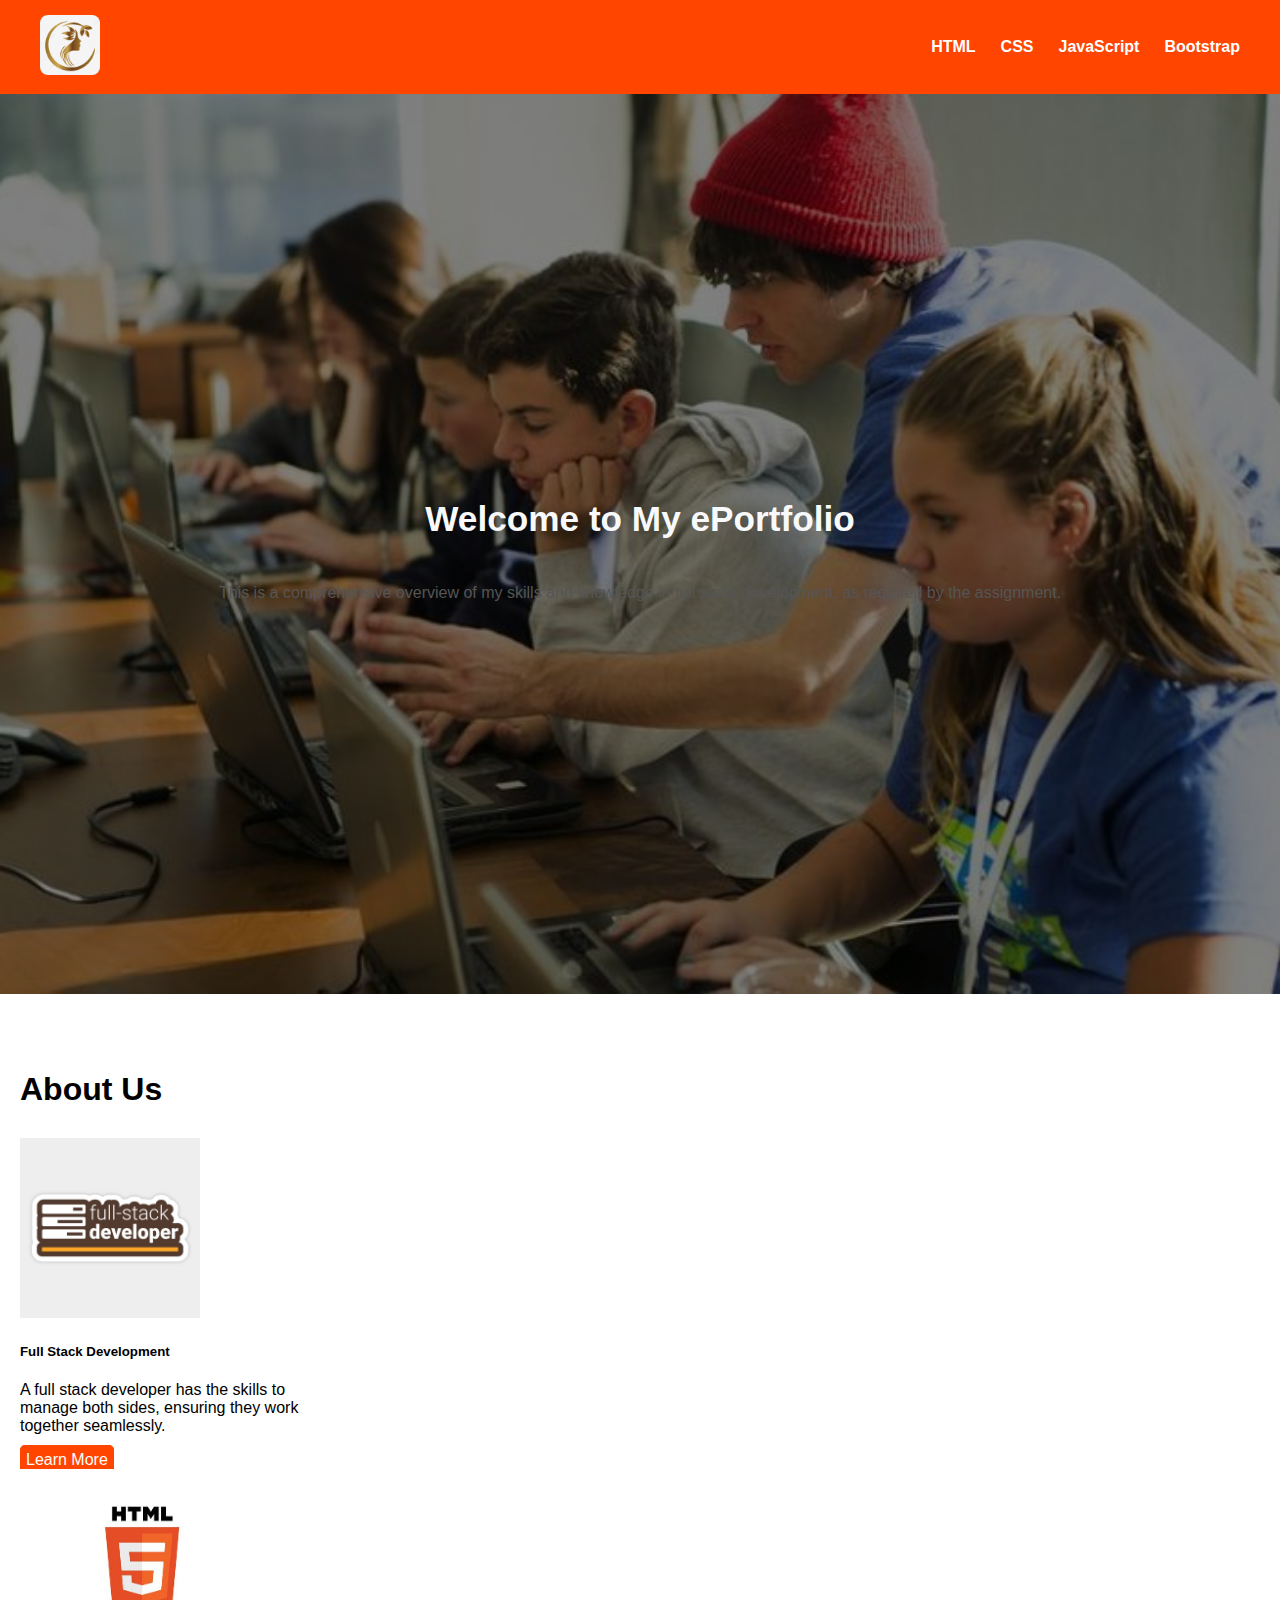
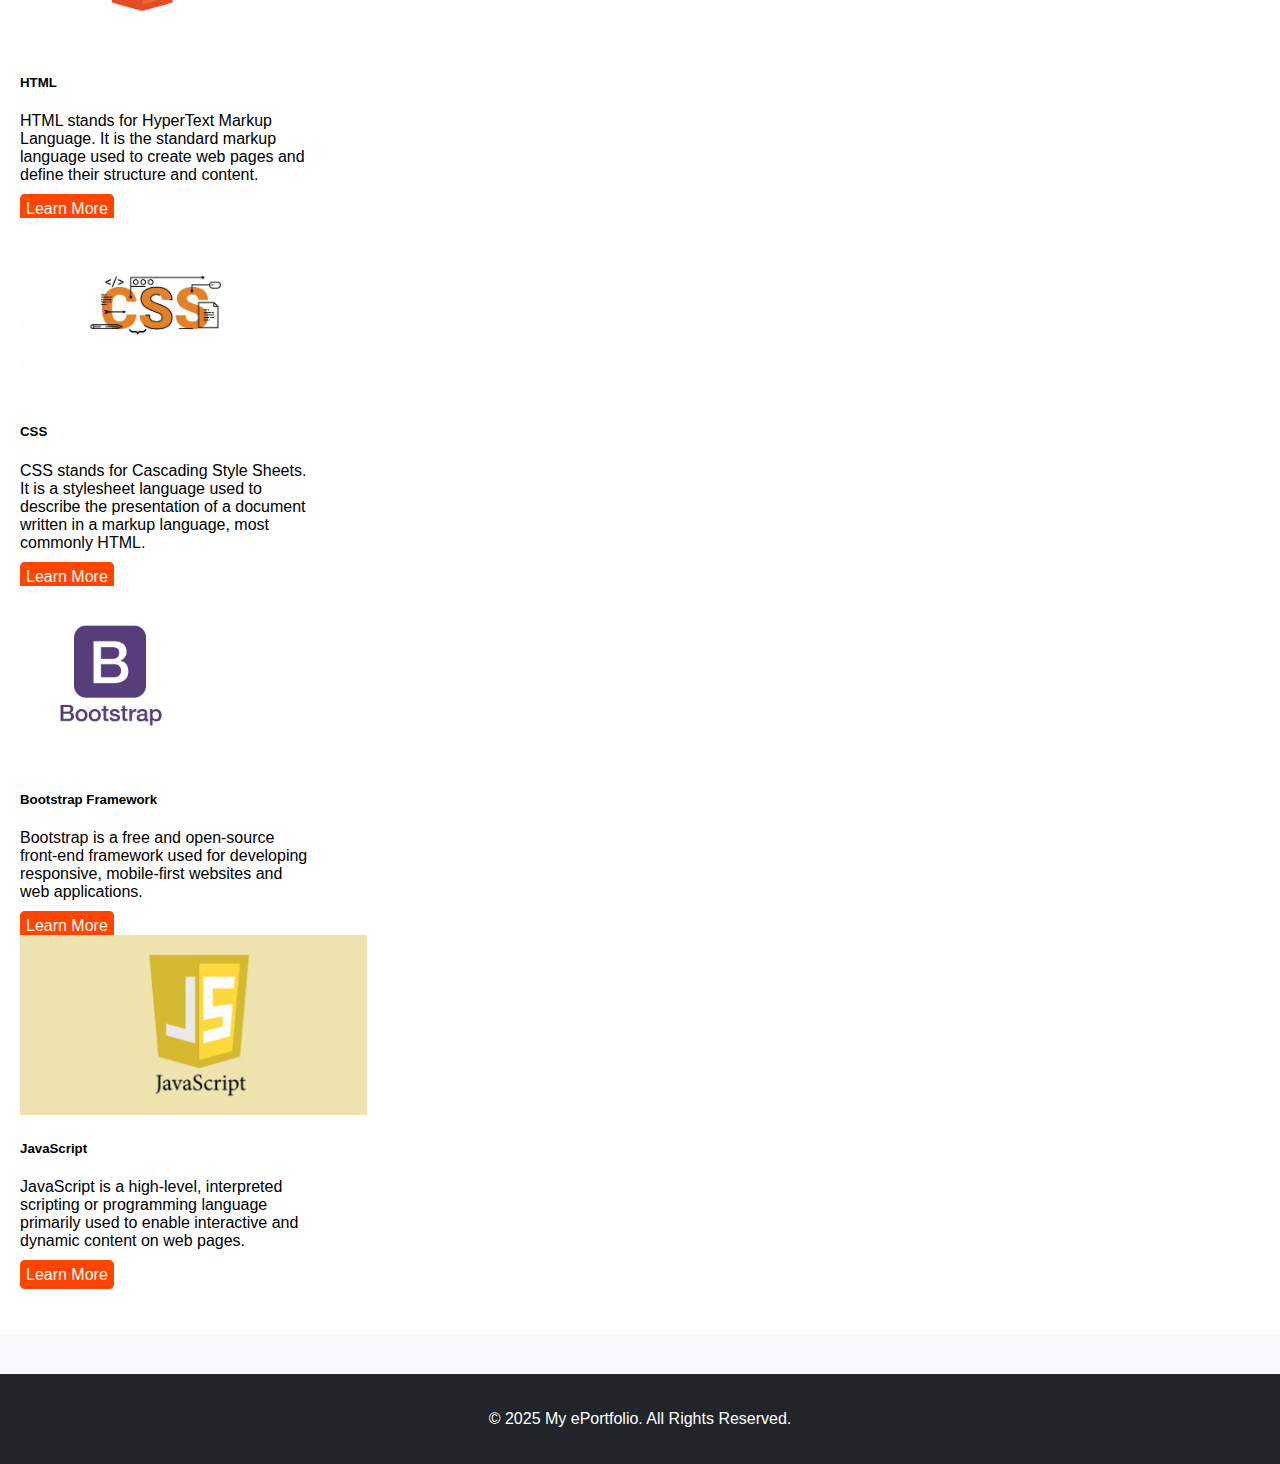
<file: index.html>
<!DOCTYPE html>
<html lang="en">
<head>
    <meta charset="UTF-8">
    <meta name="viewport" content="width=device-width, initial-scale=1.0">
    <title>My ePortfolio</title>
    <link rel="stylesheet" href="style.css">
    <link
      href="https://cdn.jsdelivr.net/npm/bootstrap@5.0.2/dist/css/bootstrap.min.css"
      rel="stylesheet"
      integrity="sha384-EVSTQN3/azprG1Anm3QDgpJLIm9Nao0Yz1ztcQTwFspd3yD65VohhpuuCOmLASjC"
      crossorigin="anonymous"
    />
</head>
<body>
  <header>
        <div class="logo">
        <a href="index.html">
            <img src="./image/logo.jpeg" alt="Company Logo">
        </a>
    </div>
        <nav>
            <ul>
                <li><a href="html_index.html">HTML</a></li>
                <li><a href="css_index.html">CSS</a></li>
                <li><a href="java_index.html">JavaScript</a></li>
                <li><a href="bootstrap_index.html">Bootstrap</a></li>
            </ul>
        </nav>
    </header>

     <!-- Introduction Section -->
            <section class="text-center py-12 card">
                <h2 class="text-5xl font-extrabold text-gray-900 mb-4">Welcome to My ePortfolio</h2>
                <p class="text-lg text-white-900 max-w-2xl mx-auto">
                    This is a comprehensive overview of my skills and knowledge in full stack development, as required by the assignment.
                </p>
            </section>
  <section class="aboutfullstack">
      <h2 class="serviceheader text-center p-5">About Us</h2>
  <div class="container text-center">
  <div class="row">
     <div class="col">
    <div class="card" style="width: 18rem;">
  <img src="./image/Full-stack.jpeg" class="card-img-top" alt="...">
  <div class="card-body">
    <h5 class="card-title">Full Stack Development </h5>
    <p class="card-text">A full stack developer has the skills to manage both sides, ensuring they work together seamlessly.</p>
    <a href="full_index.html" class="card-button">Learn More</a>
  </div>
</div>
    </div>
    <div class="col">
    <div class="card" style="width: 18rem;">
  <img src="./image/html.jpeg" class="card-img-top" alt="...">
  <div class="card-body">
    <h5 class="card-title">HTML </h5>
    <p class="card-text">HTML stands for HyperText Markup Language. It is the standard markup language used to create
         web pages and define their structure and content.</p>
    <a href="html_index.html" class="card-button">Learn More</a>
  </div>
</div>
    </div>
      <div class="col">
      <div class="card" style="width: 18rem;">
  <img src="./image/Css word lettering typography design illustration with line icons and ornaments in orange  _ Premium Vector.jpeg" class="card-img-top" alt="...">
  <div class="card-body">
    <h5 class="card-title">CSS</h5>
    <p class="card-text">CSS stands for Cascading Style Sheets. It is a stylesheet language used to describe the 
        presentation of a document written in a markup language, most commonly HTML. </p>
    <a href="css_index.html" class="card-button">Learn More</a>
  </div>
</div>
    </div>
    <div class="col">
      <div class="card" style="width: 18rem;">
  <img src="./image/Bootstrap.jpeg" class="card-img-top" alt="...">
  <div class="card-body">
    <h5 class="card-title">Bootstrap Framework</h5>
    <p class="card-text">Bootstrap is a free and open-source front-end framework used for developing responsive, 
        mobile-first websites and web applications.</p>
    <a href="bootstrap_index.html" class="card-button">Learn More</a>
  </div>
</div>
    </div>
        <div class="col">
      <div class="card" style="width: 18rem;">
  <img src="./image/javaphooo.jpeg" class="card-img-top" alt="...">
  <div class="card-body">
    <h5 class="card-title">JavaScript</h5>
    <p class="card-text">JavaScript is a high-level, interpreted scripting or programming language primarily used to 
        enable interactive and dynamic content on web pages.</p>
    <a href="java_index.html" class="card-button">Learn More</a>
  </div>
  </div>
        </div>
  </div>
  </div>
  </section>
    <p style="background-image: url('./image/people.jpeg');"></p>
 
    <!-- Footer Section -->
        <footer class="bg-gray-800 text-white text-center p-6 mt-12 w-full">
            <p>&copy; 2025 My ePortfolio. All Rights Reserved.</p>
        </footer>
    </div>
    <script>
      src="https://cdn.jsdelivr.net/npm/bootstrap@5.0.2/dist/js/bootstrap.bundle.min.js"
      integrity="sha384-MrcW6ZMFYlzcLA8Nl+NtUVF0sA7MsXsP1UyJoMp4YLEuNSfAP+JcXn/tWtIaxVXM"
      crossorigin="anonymous"
    </script>    
</body>
</html>
</file>
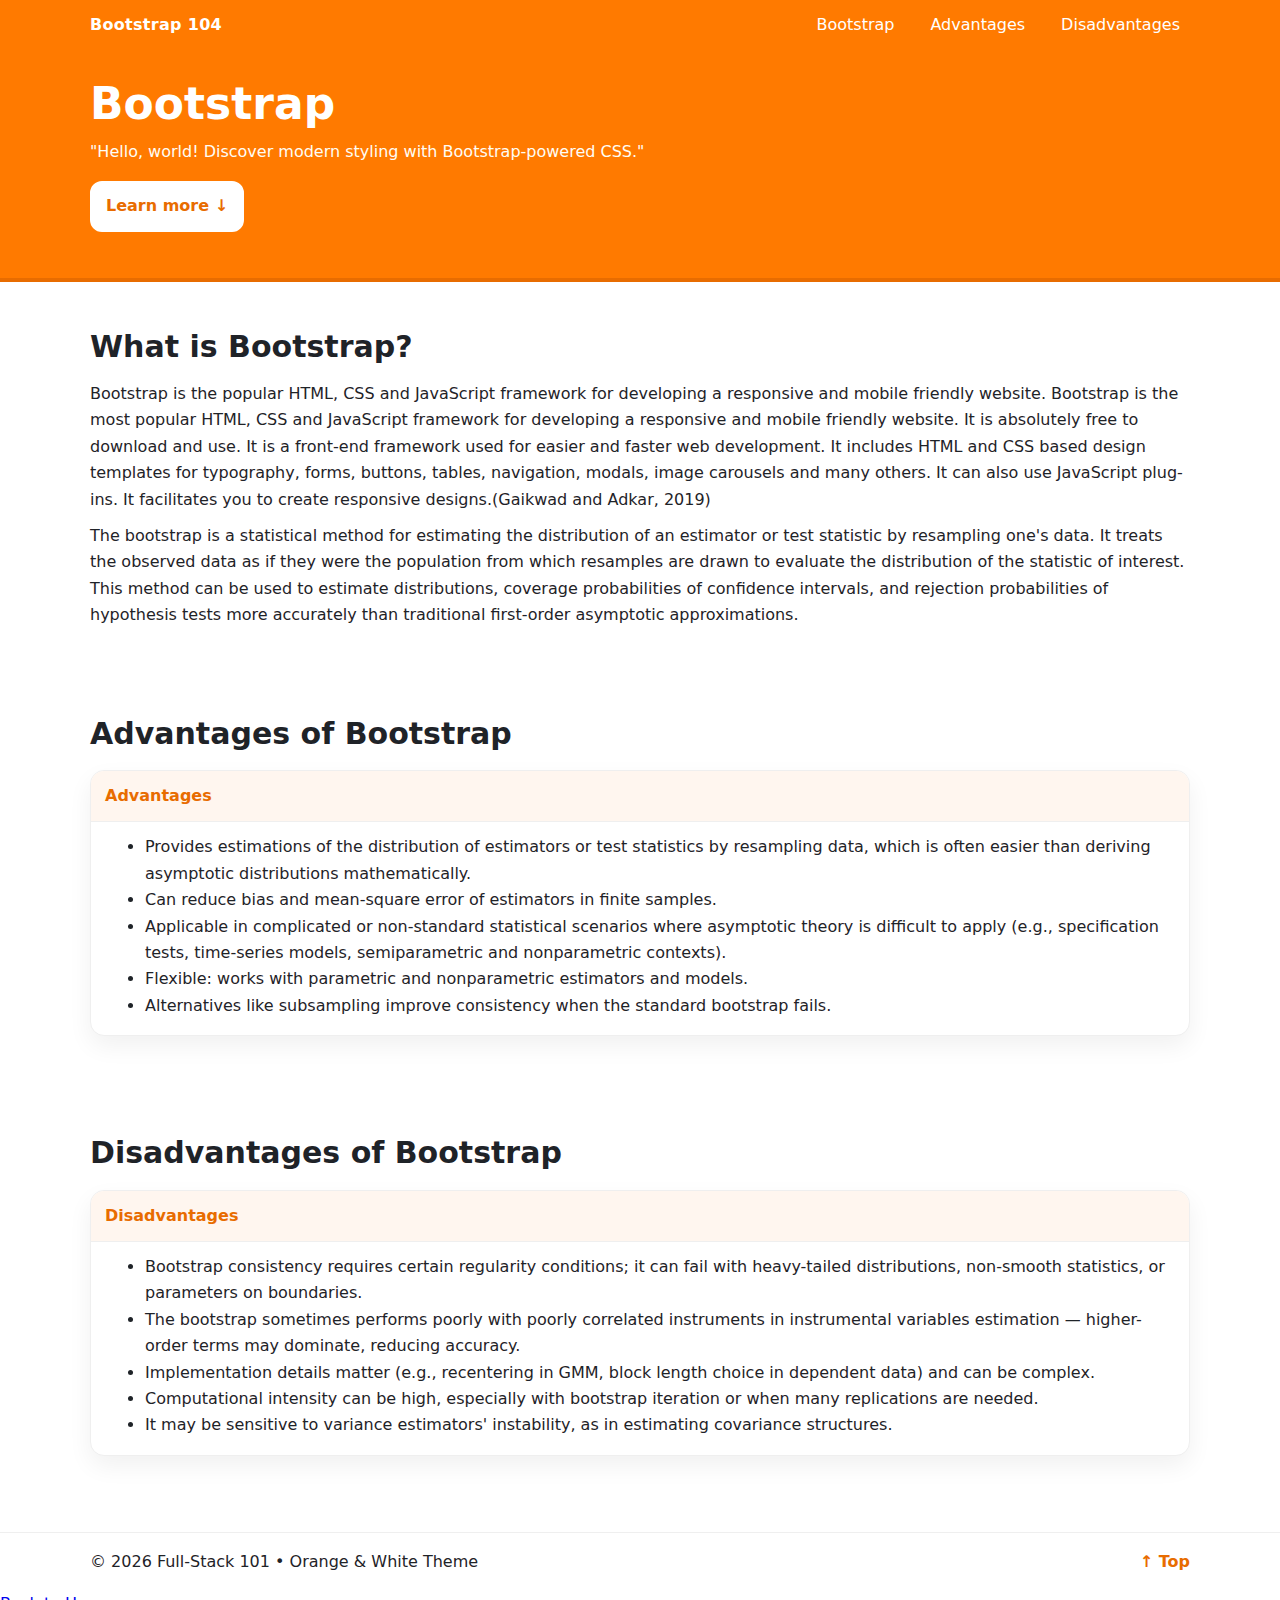
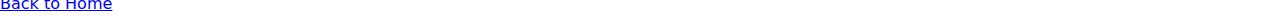
<file: bootstrap_index.html>
<!DOCTYPE html>
<html lang="en">
<head>
  <meta charset="utf-8" />
  <meta name="viewport" content="width=device-width, initial-scale=1" />
  <title>Bootstrap — Overview</title>
  <link rel="stylesheet" href="all_style.css" />
</head>
<body>
  <a class="skip-link" href="#main">Skip to content</a>

  <header class="site-header">
    <div class="container nav">
      <a href="#" class="brand">Bootstrap 104</a>
      <nav aria-label="Primary">
        <ul class="menu">
          <li><a href="#what">Bootstrap</a></li>
          <li><a href="#Advantages">Advantages</a></li>
          <li><a href="#Disadvantages">Disadvantages</a></li>
        </ul>
      </nav>
    </div>

    <section class="hero container">
      <h1>Bootstrap</h1>
      <p>
        "Hello, world! Discover modern styling with Bootstrap-powered CSS."
      </p>
      <div class="cta">
        <a class="btn" href="#what">Learn more ↓</a>
      </div>
    </section>
  </header>

  <main id="main">
    <!-- WHAT -->
    <section id="what" class="section container">
      <h2>What is Bootstrap?</h2>
      <p>
        Bootstrap is the popular HTML, CSS and JavaScript framework for developing a responsive and mobile friendly website. Bootstrap is the most popular HTML, CSS and JavaScript framework for developing a responsive and mobile friendly website. It is absolutely free to download and use. It is a front-end framework used for easier and faster web development. It includes HTML and CSS based design templates for typography, forms, buttons, tables, navigation, modals, image carousels and many others. It can also use JavaScript plug-ins. It facilitates you to create responsive designs.(Gaikwad and Adkar, 2019)
      <p>
        The bootstrap is a statistical method for estimating the distribution of an estimator or test statistic by resampling one's data. It treats the observed data as if they were the population from which resamples are drawn to evaluate the distribution of the statistic of interest. This method can be used to estimate distributions, coverage probabilities of confidence intervals, and rejection probabilities of hypothesis tests more accurately than traditional first-order asymptotic approximations.
      </p>
    </section>

    <!-- Advantages -->
    <section id="Types" class="section container">
      <h2>Advantages of Bootstrap</h2>

      <details class="accordion" open>
    <summary>Advantages</summary>
    <div class="body">
      <ul>
        <li>Provides estimations of the distribution of estimators or test statistics by resampling data, which is often easier than deriving asymptotic distributions mathematically.</li>
        <li>Can reduce bias and mean-square error of estimators in finite samples.</li>
        <li>Applicable in complicated or non-standard statistical scenarios where asymptotic theory is difficult to apply (e.g., specification tests, time-series models, semiparametric and nonparametric contexts).</li>
        <li>Flexible: works with parametric and nonparametric estimators and models.</li>
        <li>Alternatives like subsampling improve consistency when the standard bootstrap fails.</li>
      </ul>
     </div>
     </details> 
     </section>
     <!--Disadvantages-->
     <section id="Disadvantages" class="section container">
  <h2>Disadvantages of Bootstrap</h2>

  <details class="accordion" open>
    <summary>Disadvantages</summary>
    <div class="body">
      <ul>
        <li>Bootstrap consistency requires certain regularity conditions; it can fail with heavy-tailed distributions, non-smooth statistics, or parameters on boundaries.</li>
        <li>The bootstrap sometimes performs poorly with poorly correlated instruments in instrumental variables estimation — higher-order terms may dominate, reducing accuracy.</li>
        <li>Implementation details matter (e.g., recentering in GMM, block length choice in dependent data) and can be complex.</li>
        <li>Computational intensity can be high, especially with bootstrap iteration or when many replications are needed.</li>
        <li>It may be sensitive to variance estimators' instability, as in estimating covariance structures.</li>
      </ul>
    </div>
  </details>
 </section>
     
  </main>

  <footer class="site-footer">
    <div class="container footer-inner">
      <p>&copy; <span id="year"></span> Full-Stack 101 • Orange &amp; White Theme</p>
      <a href="#" class="top" aria-label="Back to top">↑ Top</a>
    </div>
    <a href="index.html" class="back-link">Back to Home</a>
  </footer>
  <script src="all_script.js" defer></script>
</body>
</html>
</file>
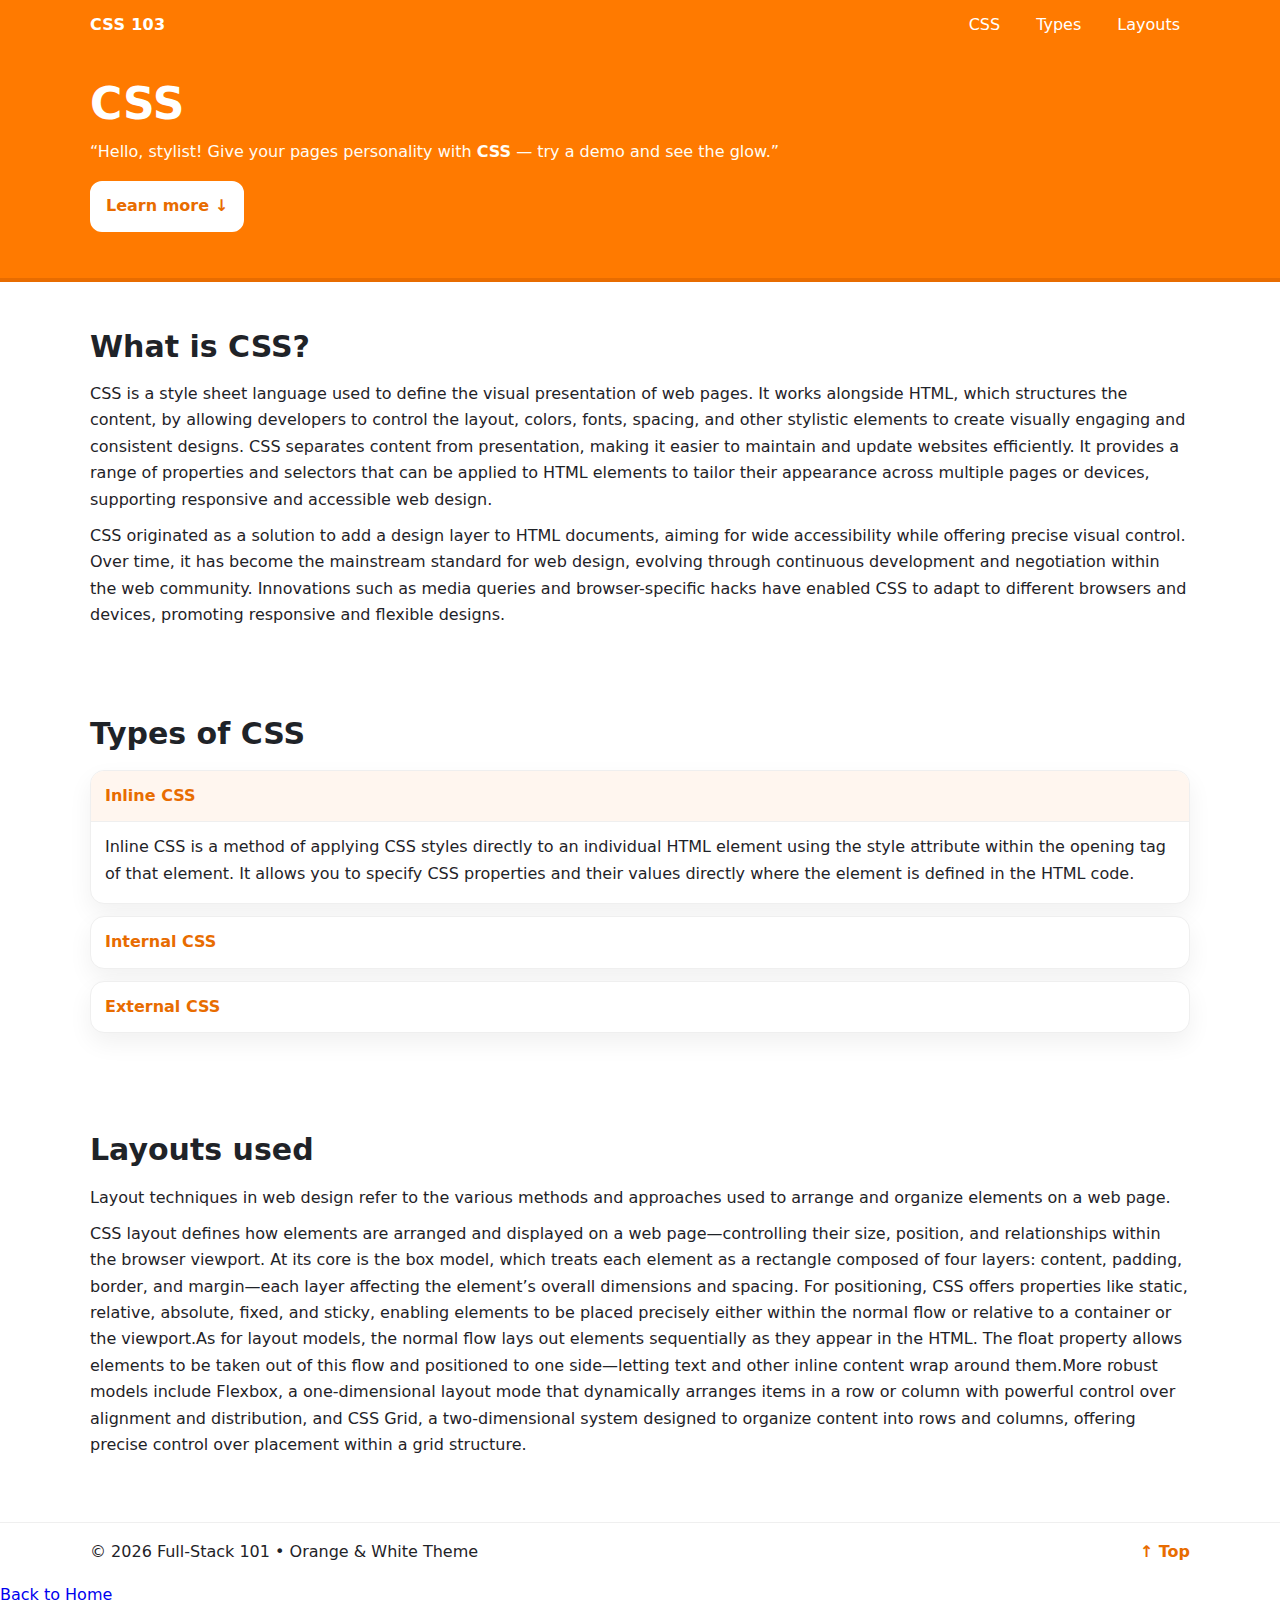
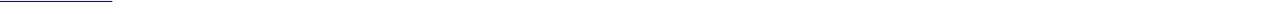
<file: css_index.html>
<!DOCTYPE html>
<html lang="en">
<head>
  <meta charset="utf-8" />
  <meta name="viewport" content="width=device-width, initial-scale=1" />
  <title>CSS — Overview</title>
  <link rel="stylesheet" href="all_style.css" />
</head>
<body>
  <a class="skip-link" href="#main">Skip to content</a>

  <header class="site-header">
    <div class="container nav">
      <a href="#" class="brand">CSS 103</a>
      <nav aria-label="Primary">
        <ul class="menu">
          <li><a href="#what">CSS</a></li>
          <li><a href="#Types">Types</a></li>
          <li><a href="#Layouts">Layouts</a></li>
        </ul>
      </nav>
    </div>

    <section class="hero container">
      <h1>CSS</h1>
      <p>
        “Hello, stylist! Give your pages personality with <strong>CSS</strong> — try a demo and see the glow.”
      </p>
      <div class="cta">
        <a class="btn" href="#what">Learn more ↓</a>
      </div>
    </section>
  </header>

  <main id="main">
    <!-- WHAT -->
    <section id="what" class="section container">
      <h2>What is CSS?</h2>
      <p>
        CSS is a style sheet language used to define the visual presentation of web pages. It works alongside HTML, which structures the content, by allowing developers to control the layout, colors, fonts, spacing, and other stylistic elements to create visually engaging and consistent designs. CSS separates content from presentation, making it easier to maintain and update websites efficiently. It provides a range of properties and selectors that can be applied to HTML elements to tailor their appearance across multiple pages or devices, supporting responsive and accessible web design.
      </p>
      <p>
        CSS originated as a solution to add a design layer to HTML documents, aiming for wide accessibility while offering precise visual control. Over time, it has become the mainstream standard for web design, evolving through continuous development and negotiation within the web community. Innovations such as media queries and browser-specific hacks have enabled CSS to adapt to different browsers and devices, promoting responsive and flexible designs.
      </p>
    </section>

    <!-- BENEFITS -->
    <section id="Types" class="section container">
      <h2>Types of CSS</h2>

      <details class="accordion" open>
        <summary>Inline CSS</summary>
        <div class="body">
          Inline CSS is a method of applying CSS styles directly to an individual HTML element using the style attribute within the opening tag of that element. It allows you to specify CSS properties and their values directly where the element is defined in the HTML code. 
        </div>
      </details>

      <details class="accordion">
        <summary>Internal CSS</summary>
        <div class="body">
          Internal CSS is a way to add styles directly within an HTML document by placing CSS code.


      </details>

      <details class="accordion">
        <summary>External CSS</summary>
        <div class="body">
          With system-wide understanding, full-stack developers spot bottlenecks across layers,
          switch context as needed, and help during incidents by working on whichever layer is
          blocking progress.
        </div>
      </details>
     </section>
     <!-- layouts -->
     <section id="tech" class="section container">
      <h2>Layouts used</h2>
      <p>
                Layout techniques in web design refer to the various methods and approaches used to arrange and organize elements on a web page.
      </p>
     <p>
        CSS layout defines how elements are arranged and displayed on a web page—controlling their size, position, and relationships within the browser viewport. At its core is the box model, which treats each element as a rectangle composed of four layers: content, padding, border, and margin—each layer affecting the element’s overall dimensions and spacing.   For positioning, CSS offers properties like static, relative, absolute, fixed, and sticky, enabling elements to be placed precisely either within the normal flow or relative to a container or the viewport.As for layout models, the normal flow lays out elements sequentially as they appear in the HTML. The float property allows elements to be taken out of this flow and positioned to one side—letting text and other inline content wrap around them.More robust models include Flexbox, a one-dimensional layout mode that dynamically arranges items in a row or column with powerful control over alignment and distribution, and CSS Grid, a two-dimensional system designed to organize content into rows and columns, offering precise control over placement within a grid structure.
     </p>
  </main>

  <footer class="site-footer">
    <div class="container footer-inner">
      <p>&copy; <span id="year"></span> Full-Stack 101 • Orange &amp; White Theme</p>
      <a href="#" class="top" aria-label="Back to top">↑ Top</a>
    </div>
    <a href="index.html" class="back-link">Back to Home</a>
  </footer>
  <script src="all_script.js" defer></script>
</body>
</html>
</file>
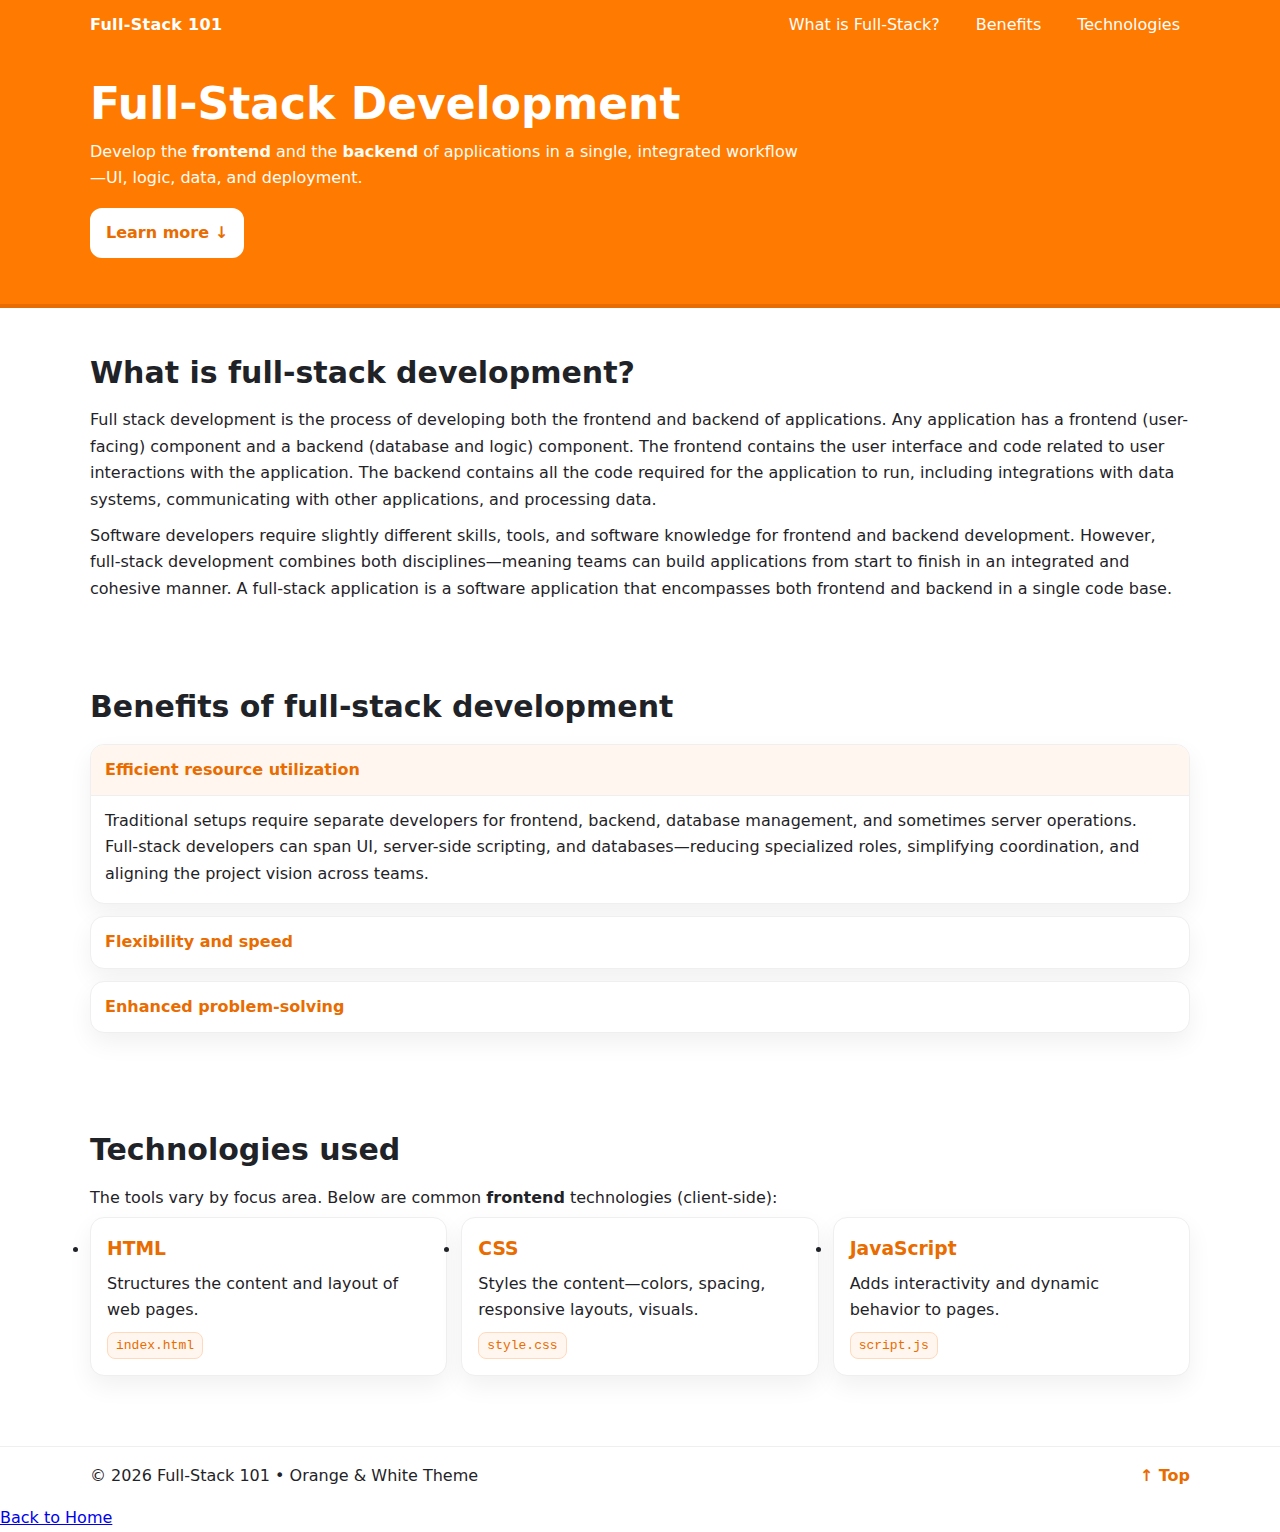
<file: full_index.html>
<!DOCTYPE html>
<html lang="en">
<head>
  <meta charset="utf-8" />
  <meta name="viewport" content="width=device-width, initial-scale=1" />
  <title>Full-Stack Development — Overview</title>
  <link rel="stylesheet" href="all_style.css" />
</head>
<body>
  <a class="skip-link" href="#main">Skip to content</a>

  <header class="site-header">
    <div class="container nav">
      <a href="#" class="brand">Full-Stack 101</a>
      <nav aria-label="Primary">
        <ul class="menu">
          <li><a href="#what">What is Full-Stack?</a></li>
          <li><a href="#benefits">Benefits</a></li>
          <li><a href="#tech">Technologies</a></li>
        </ul>
      </nav>
    </div>

    <section class="hero container">
      <h1>Full-Stack Development</h1>
      <p>
        Develop the <strong>frontend</strong> and the <strong>backend</strong> of applications in a
        single, integrated workflow—UI, logic, data, and deployment.
      </p>
      <div class="cta">
        <a class="btn" href="#what">Learn more ↓</a>
      </div>
    </section>
  </header>

  <main id="main">
    <!-- WHAT -->
    <section id="what" class="section container">
      <h2>What is full-stack development?</h2>
      <p>
        Full stack development is the process of developing both the frontend and backend of
        applications. Any application has a frontend (user-facing) component and a backend
        (database and logic) component. The frontend contains the user interface and code related to
        user interactions with the application. The backend contains all the code required for the
        application to run, including integrations with data systems, communicating with other
        applications, and processing data.
      </p>
      <p>
        Software developers require slightly different skills, tools, and software knowledge for
        frontend and backend development. However, full-stack development combines both
        disciplines—meaning teams can build applications from start to finish in an integrated and
        cohesive manner. A full-stack application is a software application that encompasses both
        frontend and backend in a single code base.
      </p>
    </section>

    <!-- BENEFITS -->
    <section id="benefits" class="section container">
      <h2>Benefits of full-stack development</h2>

      <details class="accordion" open>
        <summary>Efficient resource utilization</summary>
        <div class="body">
          Traditional setups require separate developers for frontend, backend, database management,
          and sometimes server operations. Full-stack developers can span UI, server-side scripting,
          and databases—reducing specialized roles, simplifying coordination, and aligning the
          project vision across teams.
        </div>
      </details>

      <details class="accordion">
        <summary>Flexibility and speed</summary>
        <div class="body">
          Full-stack developers rapidly build MVPs and iterate in agile environments. Because they
          can change frontend and backend together, time-to-market improves and teams can react to
          opportunities faster.
        </div>
      </details>

      <details class="accordion">
        <summary>Enhanced problem-solving</summary>
        <div class="body">
          With system-wide understanding, full-stack developers spot bottlenecks across layers,
          switch context as needed, and help during incidents by working on whichever layer is
          blocking progress.
        </div>
      </details>
    </section>

    <!-- TECHNOLOGIES -->
    <section id="tech" class="section container">
      <h2>Technologies used</h2>
      <p>
        The tools vary by focus area. Below are common <strong>frontend</strong> technologies (client-side):
      </p>

      <ul class="cards">
        <li class="card">
          <h3>HTML</h3>
          <p>Structures the content and layout of web pages.</p>
          <code>index.html</code>
        </li>
        <li class="card">
          <h3>CSS</h3>
          <p>Styles the content—colors, spacing, responsive layouts, visuals.</p>
          <code>style.css</code>
        </li>
        <li class="card">
          <h3>JavaScript</h3>
          <p>Adds interactivity and dynamic behavior to pages.</p>
          <code>script.js</code>
        </li>
      </ul>
    </section>
  </main>

  <footer class="site-footer">
    <div class="container footer-inner">
      <p>&copy; <span id="year"></span> Full-Stack 101 • Orange &amp; White Theme</p>
      <a href="#" class="top" aria-label="Back to top">↑ Top</a>
    </div>
    <a href="index.html" class="back-link">Back to Home</a>
  </footer>
  <script src="all_script.js" defer></script>
</body>
</html>
</file>
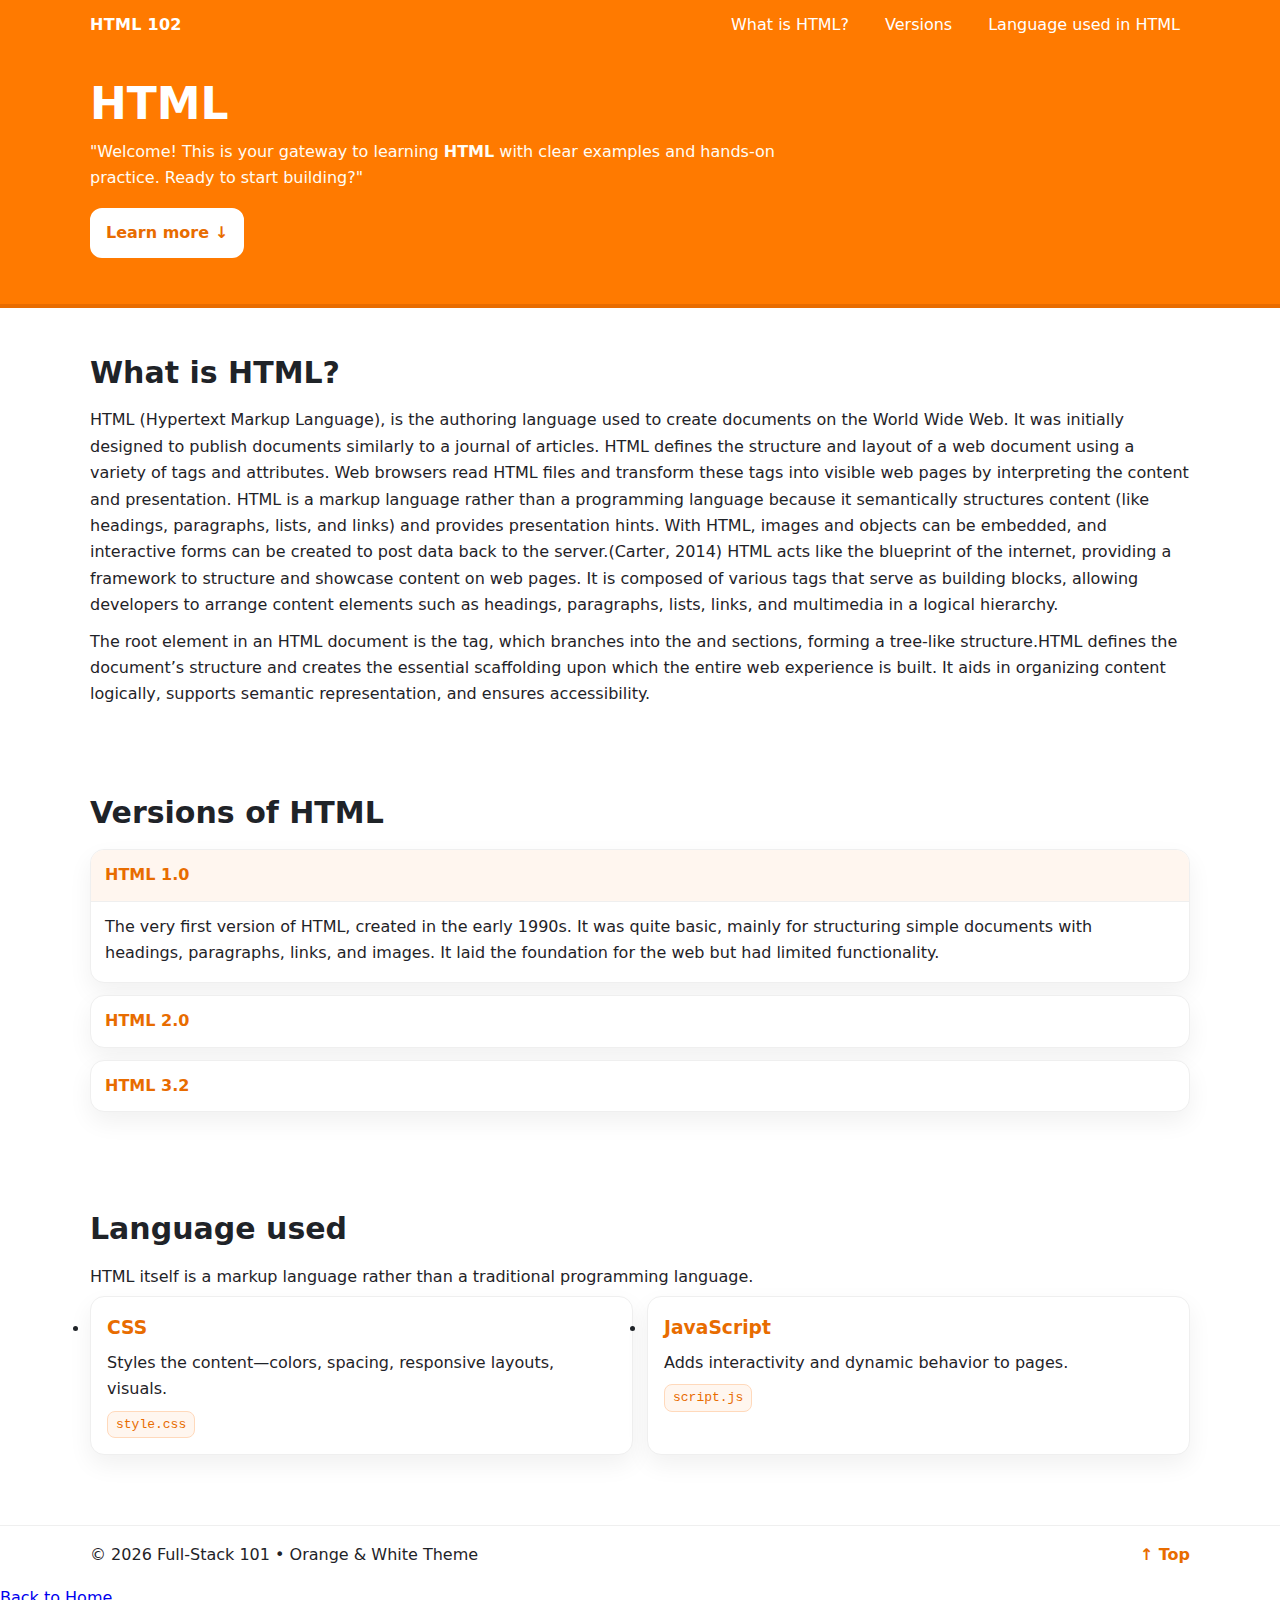
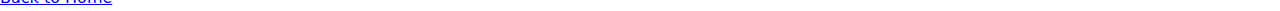
<file: html_index.html>
<!DOCTYPE html>
<html lang="en">
<head>
  <meta charset="utf-8" />
  <meta name="viewport" content="width=device-width, initial-scale=1" />
  <title>HTML — Overview</title>
  <link rel="stylesheet" href="all_style.css" />
</head>
<body>
  <a class="skip-link" href="#main">Skip to content</a>

  <header class="site-header">
    <div class="container nav">
      <a href="#" class="brand">HTML 102</a>
      <nav aria-label="Primary">
        <ul class="menu">
          <li><a href="#what">What is HTML?</a></li>
          <li><a href="#Versions">Versions</a></li>
          <li><a href="#tech">Language used in HTML</a></li>
        </ul>
      </nav>
    </div>

    <section class="hero container">
      <h1>HTML</h1>
      <p>
        "Welcome! This is your gateway to learning <strong>HTML</strong> with clear examples and hands-on practice. Ready to start building?"
      </p>
      <div class="cta">
        <a class="btn" href="#what">Learn more ↓</a>
      </div>
    </section>
  </header>

  <main id="main">
    <!-- WHAT -->
    <section id="what" class="section container">
      <h2>What is HTML?</h2>
      <p>
        HTML (Hypertext Markup Language), is the authoring language used to create documents on the World Wide Web. It was initially designed to publish documents similarly to a journal of articles. HTML defines the structure and layout of a web document using a variety of tags and attributes. Web browsers read HTML files and transform these tags into visible web pages by interpreting the content and presentation. HTML is a markup language rather than a programming language because it semantically structures content (like headings, paragraphs, lists, and links) and provides presentation hints. With HTML, images and objects can be embedded, and interactive forms can be created to post data back to the server.(Carter, 2014)
       HTML acts like the blueprint of the internet, providing a framework to structure and showcase content on web pages. It is composed of various tags that serve as building blocks, allowing developers to arrange content elements such as headings, paragraphs, lists, links, and multimedia in a logical hierarchy. 

      </p>
      <p>
        The root element in an HTML document is the <html> tag, which branches into the <head> and <body> sections, forming a tree-like structure.HTML defines the document’s structure and creates the essential scaffolding upon which the entire web experience is built. It aids in organizing content logically, supports semantic representation, and ensures accessibility.
      </p>
    </section>

    <!-- Versions -->
    <section id="Versions" class="section container">
      <h2>Versions of HTML</h2>

      <details class="accordion" open>
        <summary>HTML 1.0</summary>
        <div class="body">
          The very first version of HTML, created in the early 1990s. It was quite basic, mainly for structuring simple documents with headings, paragraphs, links, and images. It laid the foundation for the web but had limited functionality.
        </div>
      </details>

      <details class="accordion">
        <summary>HTML 2.0</summary>
        <div class="body">
          This was a more standardized version released in 1995. It included everything from HTML 1.0 plus additional elements like forms, tables, and basic multimedia support, making web pages more interactive. 
        </div>
      </details>

      <details class="accordion">
        <summary>HTML 3.2</summary>
        <div class="body">
          Released in 1997, HTML 3.2 introduced more presentational elements such as applets, scripting, and more control over layout (e.g., tables for page design). This version aimed to support richer content but sometimes led to inconsistent designs because of browser differences.
        </div>
      </details>
    </section>

    <!-- language used -->
    <section id="tech" class="section container">
      <h2>Language used</h2>
      <p>
        HTML itself is a markup language rather than a traditional programming language. 
      </p>

      <ul class="cards">
        <li class="card">
          <h3>CSS</h3>
          <p>Styles the content—colors, spacing, responsive layouts, visuals.</p>
          <code>style.css</code>
        </li>
        <li class="card">
          <h3>JavaScript</h3>
          <p>Adds interactivity and dynamic behavior to pages.</p>
          <code>script.js</code>
        </li>
      </ul>
    </section>
  </main>

  <footer class="site-footer">
    <div class="container footer-inner">
      <p>&copy; <span id="year"></span> Full-Stack 101 • Orange &amp; White Theme</p>
      <a href="#" class="top" aria-label="Back to top">↑ Top</a>
    </div>
    <a href="index.html" class="back-link">Back to Home</a>
  </footer>
  <script src="all_script.js" defer></script>
</body>
</html>
</file>
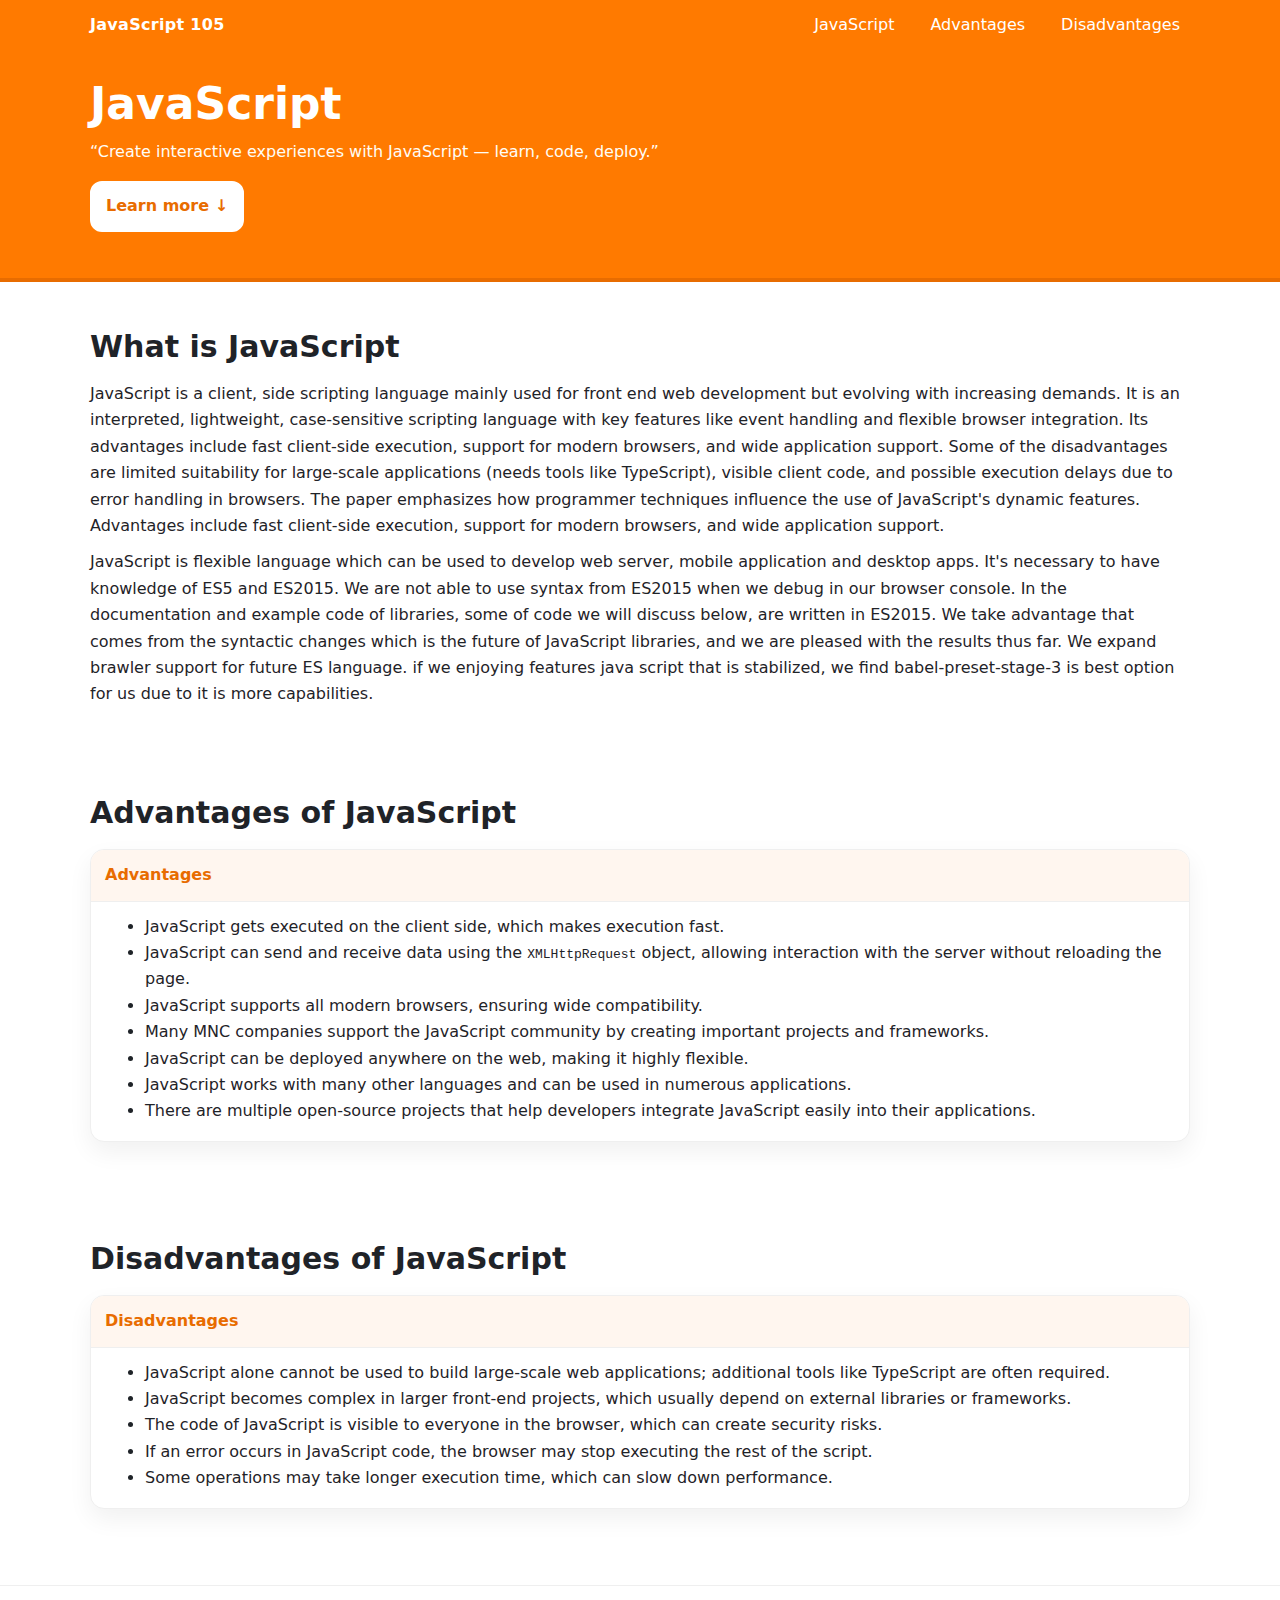
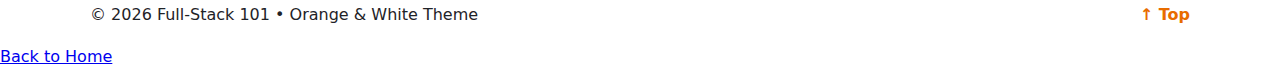
<file: java_index.html>
<!DOCTYPE html>
<html lang="en">
<head>
  <meta charset="utf-8" />
  <meta name="viewport" content="width=device-width, initial-scale=1" />
  <title>JavaScript — Overview</title>
  <link rel="stylesheet" href="all_style.css" />
</head>
<body>
  <a class="skip-link" href="#main">Skip to content</a>

  <header class="site-header">
    <div class="container nav">
      <a href="#" class="brand">JavaScript 105</a>
      <nav aria-label="Primary">
        <ul class="menu">
          <li><a href="#what">JavaScript</a></li>
          <li><a href="#Advantages">Advantages</a></li>
          <li><a href="#Disadvantages">Disadvantages</a></li>
        </ul>
      </nav>
    </div>

    <section class="hero container">
      <h1>JavaScript</h1>
      <p>
        “Create interactive experiences with JavaScript — learn, code, deploy.”
      </p>
      <div class="cta">
        <a class="btn" href="#what">Learn more ↓</a>
      </div>
    </section>
  </header>

  <main id="main">
    <!-- WHAT -->
    <section id="what" class="section container">
      <h2>What is JavaScript</h2>
      <p>
       JavaScript is a client, side scripting language mainly used for front end web development but evolving with increasing demands. It is an interpreted, lightweight, case-sensitive scripting language with key features like event handling and flexible browser integration. Its advantages include fast client-side execution, support for modern browsers, and wide application support. Some of the disadvantages are limited suitability for large-scale applications (needs tools like TypeScript), visible client code, and possible execution delays due to error handling in browsers. The paper emphasizes how programmer techniques influence the use of JavaScript's dynamic features. Advantages include fast client-side execution, support for modern browsers, and wide application support.
      <p>
        JavaScript is flexible language which can be used to develop web server, mobile application and desktop apps. It's necessary to have knowledge of ES5 and ES2015. We are not able to use syntax from ES2015 when we debug in our browser console. In the documentation and example code of libraries, some of code we will discuss below, are written in ES2015. We take advantage that comes from the syntactic changes which is the future of JavaScript libraries, and we are pleased with the results thus far. We expand brawler support for future ES language. if we enjoying features java script that is stabilized, we find babel-preset-stage-3 is best option for us due to it is more capabilities.
    </section>

    <!-- JavaScript Advantages -->
<section id="JavaScriptAdvantages" class="section container">
  <h2>Advantages of JavaScript</h2>

  <details class="accordion" open>
    <summary>Advantages</summary>
    <div class="body">
      <ul>
        <li>JavaScript gets executed on the client side, which makes execution fast.</li>
        <li>JavaScript can send and receive data using the <code>XMLHttpRequest</code> object, allowing interaction with the server without reloading the page.</li>
        <li>JavaScript supports all modern browsers, ensuring wide compatibility.</li>
        <li>Many MNC companies support the JavaScript community by creating important projects and frameworks.</li>
        <li>JavaScript can be deployed anywhere on the web, making it highly flexible.</li>
        <li>JavaScript works with many other languages and can be used in numerous applications.</li>
        <li>There are multiple open-source projects that help developers integrate JavaScript easily into their applications.</li>
      </ul>
    </div>
  </details>
</section>

     <!--Disadvantages-->
     <!-- JavaScript Disadvantages -->
<section id="Disadvantages" class="section container">
  <h2>Disadvantages of JavaScript</h2>

  <details class="accordion" open>
    <summary>Disadvantages</summary>
    <div class="body">
      <ul>
        <li>JavaScript alone cannot be used to build large-scale web applications; additional tools like TypeScript are often required.</li>
        <li>JavaScript becomes complex in larger front-end projects, which usually depend on external libraries or frameworks.</li>
        <li>The code of JavaScript is visible to everyone in the browser, which can create security risks.</li>
        <li>If an error occurs in JavaScript code, the browser may stop executing the rest of the script.</li>
        <li>Some operations may take longer execution time, which can slow down performance.</li>
      </ul>
    </div>
  </details>
</section>

     
  </main>

  <footer class="site-footer">
    <div class="container footer-inner">
      <p>&copy; <span id="year"></span> Full-Stack 101 • Orange &amp; White Theme</p>
      <a href="#" class="top" aria-label="Back to top">↑ Top</a>
    </div>
    <a href="index.html" class="back-link">Back to Home</a>
  </footer>
  <script src="all_script.js" defer></script>
</body>
</html>
</file>
<file: all_style.css>
/* ===== Orange & White Theme ===== */
:root {
  --orange: #ff7a00;
  --orange-600: #e86c00;
  --on-orange: #ffffff;
  --bg: #ffffff;
  --text: #1f2328;
  --muted: #6b7280;
  --border: #efefef;
  --shadow: 0 10px 24px rgba(0,0,0,.06);
}

*,
*::before,
*::after { box-sizing: border-box; }
html:focus-within { scroll-behavior: smooth; }
body, h1, h2, h3, p, ul, li, figure { margin: 0; }
img { max-width: 100%; display: block; }
body {
  font-family: system-ui, -apple-system, Segoe UI, Roboto, Inter, Arial, sans-serif;
  color: var(--text);
  background: var(--bg);
  line-height: 1.65;
}

/* Layout helpers */
.container { width: min(1100px, 92%); margin-inline: auto; }
.section { padding: 40px 0; }
.skip-link {
  position: absolute; left: -999px; top: 0;
  background: var(--orange); color: var(--on-orange);
  padding: 8px 12px; border-radius: 10px;
}
.skip-link:focus { left: 10px; top: 10px; }

/* Header / Nav */
.site-header {
  background: var(--orange);
  color: var(--on-orange);
  border-bottom: 4px solid var(--orange-600);
}
.nav {
  display: flex; align-items: center; justify-content: space-between;
  padding: 12px 0;
}
.brand {
  color: var(--on-orange);
  font-weight: 800;
  text-decoration: none;
  letter-spacing: .3px;
}
.menu { display: flex; gap: 16px; list-style: none; }
.menu a {
  color: var(--on-orange);
  text-decoration: none;
  padding: 8px 10px;
  border-radius: 10px;
}
.menu a:hover { background: rgba(255,255,255,.15); }

/* Hero */
.hero { padding: 30px 0 46px; }
.hero h1 {
  font-size: clamp(28px, 3.5vw, 44px);
  line-height: 1.1;
}
.hero p {
  margin-top: 10px;
  color: #fffdf5;
  max-width: 70ch;
}
.btn {
  display: inline-block;
  margin-top: 16px;
  background: #fff;
  color: var(--orange-600);
  border: 2px solid #fff;
  padding: 10px 14px;
  border-radius: 12px;
  font-weight: 700;
  text-decoration: none;
}
.btn:hover { background: transparent; color: #fff; }

/* Main content */
h2 {
  font-size: clamp(22px, 2.4vw, 30px);
  margin-bottom: 10px;
}
p + p { margin-top: 10px; }

/* Accordion */
.accordion {
  background: #fff;
  border: 1px solid var(--border);
  border-radius: 14px;
  margin: 12px 0;
  box-shadow: var(--shadow);
  overflow: hidden;
}
.accordion > summary {
  cursor: pointer;
  padding: 12px 14px;
  font-weight: 700;
  color: var(--orange-600);
  list-style: none;
}
.accordion[open] > summary { background: #fff6ef; }
.accordion .body {
  padding: 12px 14px 16px;
  border-top: 1px solid var(--border);
  color: var(--text);
}

/* Cards for technologies */
.cards {
  display: grid;
  grid-template-columns: repeat(auto-fit, minmax(220px, 1fr));
  gap: 14px;
  padding: 6px 0;
}
.card {
  background: #fff;
  border: 1px solid var(--border);
  border-radius: 14px;
  padding: 16px;
  box-shadow: var(--shadow);
}
.card h3 {
  margin-bottom: 6px;
  color: var(--orange-600);
}
.card code {
  display: inline-block;
  margin-top: 8px;
  background: #fff6ef;
  color: var(--orange-600);
  padding: 2px 8px;
  border-radius: 8px;
  border: 1px solid #ffd9bb;
}

/* Footer */
.site-footer {
  border-top: 1px solid var(--border);
  margin-top: 24px;
  background: #fff;
}
.footer-inner {
  display: flex; align-items: center; justify-content: space-between;
  padding: 16px 0;
}
.footer-inner .top {
  text-decoration: none;
  color: var(--orange-600);
  font-weight: 700;
}
.footer-inner .top:hover { text-decoration: underline; }

/* Responsive */
@media (max-width: 760px) {
  .menu { flex-wrap: wrap; gap: 8px; }
}
</file>
<file: style.css>
/* Reset some defaults */
body {
  margin: 0;
  font-family: Arial, sans-serif;
  background-color: #f8f9fa;
}

/* Header */
header {
  display: flex;
  justify-content: space-between;
  align-items: center;
  background-color: orangered; /* Bootstrap primary blue */
  padding: 15px 40px;
}

header .logo img {
  height: 60px;
  width: auto;
  border-radius: 8px;
}

header nav ul {
  list-style: none;
  display: flex;
  gap: 25px;
  margin: 0;
  padding: 0;
}

header nav ul li a {
  text-decoration: none;
  color: white;
  font-weight: 600;
  transition: color 0.3s ease;
}

header nav ul li a:hover {
  color: #ffc107; /* Bootstrap warning yellow */
}

.card-button{
  border: 1px solid orangered;
  text-decoration: none;
  padding: 5px;
  background-color: orangered;
  color: white;
  border-radius: 5px;
}

/* Intro Section */
section.card {
  height: 100vh;
  background: linear-gradient(rgba(0, 0, 0, 0.5), rgba(0, 0, 0, 0.5)),
    url("./image/coding.jpeg") no-repeat center center/cover;
    display: flex;
    align-items: center;
    justify-content: center;
    flex-direction: column;
    color: #f8f9fa;
    text-align: center;
    padding: 0 20px;

}

section.card h2 {
  font-size: 2.2rem;
  font-weight: bold;
}

section.card p {
  font-size: 1rem;
  color: #555;
}

/* Full Stack Image */
.full-stack {
  display: block;
  margin: 20px auto;
  max-width: 80%;
  border-radius: 12px;
  box-shadow: 0 4px 12px rgba(0,0,0,0.1);
}

/* About Section */
.aboutfullstack {
  padding: 50px 20px;
  background-color: #ffffff;
}

.aboutfullstack .serviceheader {
  font-size: 2rem;
  font-weight: bold;
  margin-bottom: 30px;
}

/* Cards */
.card {
  transition: transform 0.3s ease, box-shadow 0.3s ease;
}

.card:hover {
  transform: translateY(-8px);
  box-shadow: 0 8px 18px rgba(0,0,0,0.15);
}

.card img {
  height: 180px;
  object-fit: cover;
}

/* Footer */
footer {
  background-color: #212529; /* Bootstrap dark */
  color: white;
  text-align: center;
  padding: 20px;
  margin-top: 40px;
}
</file>
